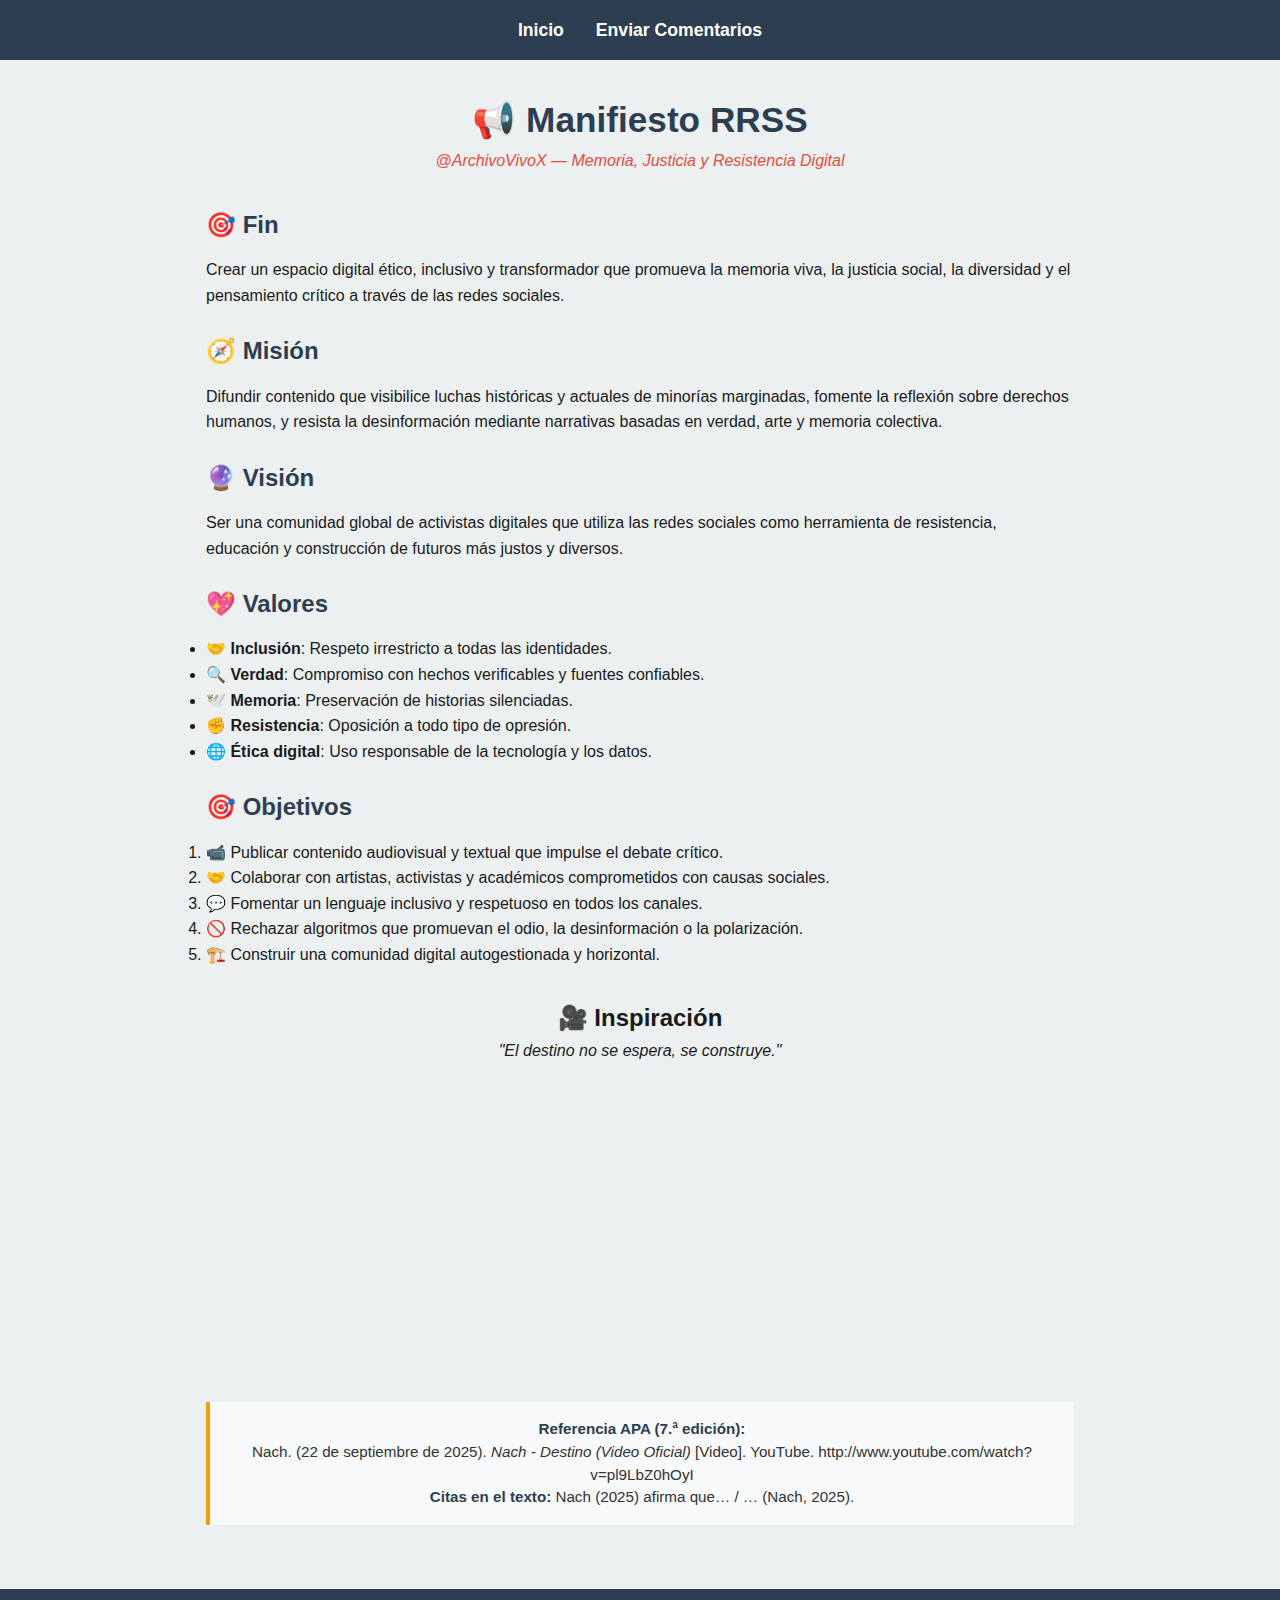
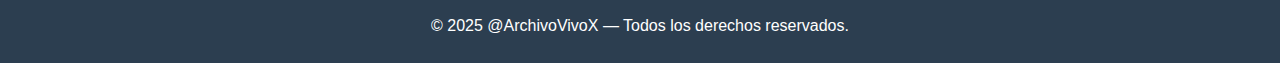
<file: index.html>
<!DOCTYPE html>
<html lang="es">
<head>
  <meta charset="UTF-8" />
  <meta name="viewport" content="width=device-width, initial-scale=1.0"/>
  <title>Manifiesto RRSS - @ArchivoVivoX</title>
  <link rel="stylesheet" href="css/style.css" />
</head>
<body>
  <header>
    <nav>
      <ul>
        <li><a href="index.html">Inicio</a></li>
        <li><a href="comentarios.html">Enviar Comentarios</a></li>
      </ul>
    </nav>
  </header>

  <main>
    <section class="hero">
      <h1>📢 Manifiesto RRSS</h1>
      <p>@ArchivoVivoX — Memoria, Justicia y Resistencia Digital</p>
    </section>

    <section class="manifesto">
      <h2>🎯 Fin</h2>
      <p>Crear un espacio digital ético, inclusivo y transformador que promueva la memoria viva, la justicia social, la diversidad y el pensamiento crítico a través de las redes sociales.</p>

      <h2>🧭 Misión</h2>
      <p>Difundir contenido que visibilice luchas históricas y actuales de minorías marginadas, fomente la reflexión sobre derechos humanos, y resista la desinformación mediante narrativas basadas en verdad, arte y memoria colectiva.</p>

      <h2>🔮 Visión</h2>
      <p>Ser una comunidad global de activistas digitales que utiliza las redes sociales como herramienta de resistencia, educación y construcción de futuros más justos y diversos.</p>

      <h2>💖 Valores</h2>
      <ul>
        <li><strong>🤝 Inclusión</strong>: Respeto irrestricto a todas las identidades.</li>
        <li><strong>🔍 Verdad</strong>: Compromiso con hechos verificables y fuentes confiables.</li>
        <li><strong>🕊️ Memoria</strong>: Preservación de historias silenciadas.</li>
        <li><strong>✊ Resistencia</strong>: Oposición a todo tipo de opresión.</li>
        <li><strong>🌐 Ética digital</strong>: Uso responsable de la tecnología y los datos.</li>
      </ul>

      <h2>🎯 Objetivos</h2>
      <ol>
        <li>📹 Publicar contenido audiovisual y textual que impulse el debate crítico.</li>
        <li>🤝 Colaborar con artistas, activistas y académicos comprometidos con causas sociales.</li>
        <li>💬 Fomentar un lenguaje inclusivo y respetuoso en todos los canales.</li>
        <li>🚫 Rechazar algoritmos que promuevan el odio, la desinformación o la polarización.</li>
        <li>🏗️ Construir una comunidad digital autogestionada y horizontal.</li>
      </ol>
    </section>

    <section class="video">
      <h2>🎥 Inspiración</h2>
      <p><em>"El destino no se espera, se construye."</em></p>
      
      <!-- Video sin autoplay: el usuario decide cuándo reproducir -->
      <iframe 
        width="100%" 
        height="315" 
        src="https://www.youtube.com/embed/pl9LbZ0hOyI?si=l__nntpTtFTgEw6d" 
        title="Nach - Destino (Video Oficial)" 
        frameborder="0" 
        allow="accelerometer; autoplay=0; clipboard-write; encrypted-media; gyroscope; picture-in-picture; web-share" 
        allowfullscreen>
      </iframe>

      <div class="apa-ref">
        <p><strong>Referencia APA (7.ª edición):</strong><br>
        Nach. (22 de septiembre de 2025). <em>Nach - Destino (Video Oficial)</em> [Video]. YouTube. http://www.youtube.com/watch?v=pl9LbZ0hOyI</p>
        
        <p><strong>Citas en el texto:</strong> Nach (2025) afirma que… / … (Nach, 2025).</p>
      </div>
    </section>
  </main>

  <footer>
    <p>&copy; 2025 @ArchivoVivoX — Todos los derechos reservados.</p>
  </footer>
</body>
</html>
</file>
<file: css/style.css>
/* Paleta de colores */
:root {
  --primary: #2c3e50;     /* Azul oscuro */
  --secondary: #e74c3c;   /* Rojo vibrante */
  --accent: #f39c12;      /* Naranja cálido */
  --light: #ecf0f1;       /* Gris claro */
  --dark: #1a1a1a;        /* Negro suave */
}

* {
  margin: 0;
  padding: 0;
  box-sizing: border-box;
}

body {
  font-family: 'Segoe UI', Tahoma, Geneva, Verdana, sans-serif;
  line-height: 1.6;
  color: var(--dark);
  background-color: var(--light);
}

header {
  background-color: var(--primary);
  padding: 1rem;
}

nav ul {
  display: flex;
  justify-content: center;
  list-style: none;
  gap: 2rem;
}

nav a {
  color: white;
  text-decoration: none;
  font-weight: bold;
  font-size: 1.1rem;
}

nav a:hover {
  color: var(--accent);
}

main {
  padding: 2rem 1rem;
  max-width: 900px;
  margin: 0 auto;
}

.hero {
  text-align: center;
  margin-bottom: 2rem;
}

.hero h1 {
  color: var(--primary);
  font-size: 2.2rem;
}

.hero p {
  color: var(--secondary);
  font-style: italic;
}

.manifesto h2 {
  margin: 1.5rem 0 0.8rem;
  color: var(--primary);
}

.manifesto p, .manifesto ul, .manifesto ol {
  margin-bottom: 1rem;
}

.video {
  margin-top: 2rem;
  text-align: center;
}

.video iframe {
  max-width: 600px;
  aspect-ratio: 16/9;
}

.apa-ref {
  margin-top: 1rem;
  padding: 1rem;
  background-color: #f8f9fa;
  border-left: 4px solid var(--accent);
  font-size: 0.95rem;
  line-height: 1.5;
  color: #333;
}

.apa-ref strong {
  color: var(--primary);
}

.form-section {
  max-width: 600px;
  margin: 0 auto;
}

.form-section h1 {
  color: var(--primary);
  margin-bottom: 1rem;
}

.form-section p {
  margin-bottom: 1.5rem;
  color: #333;
}

label {
  display: block;
  margin: 1rem 0 0.5rem;
  font-weight: bold;
}

input, textarea {
  width: 100%;
  padding: 0.7rem;
  border: 1px solid #ccc;
  border-radius: 4px;
  font-family: inherit;
}

button {
  background-color: var(--secondary);
  color: white;
  border: none;
  padding: 0.8rem 1.5rem;
  font-size: 1rem;
  border-radius: 4px;
  cursor: pointer;
  margin-top: 1rem;
}

button:hover {
  background-color: #c0392b;
}

.privacy-note {
  margin-top: 1.5rem;
  padding: 1rem;
  background-color: #f9f9f9;
  border-left: 4px solid var(--accent);
  font-size: 0.9rem;
}

footer {
  text-align: center;
  padding: 1.5rem;
  background-color: var(--primary);
  color: white;
  margin-top: 2rem;
}

/* Responsive */
@media (max-width: 600px) {
  nav ul {
    flex-direction: column;
    gap: 1rem;
  }

  .hero h1 {
    font-size: 1.8rem;
  }

  main {
    padding: 1rem;
  }
}
</file>
